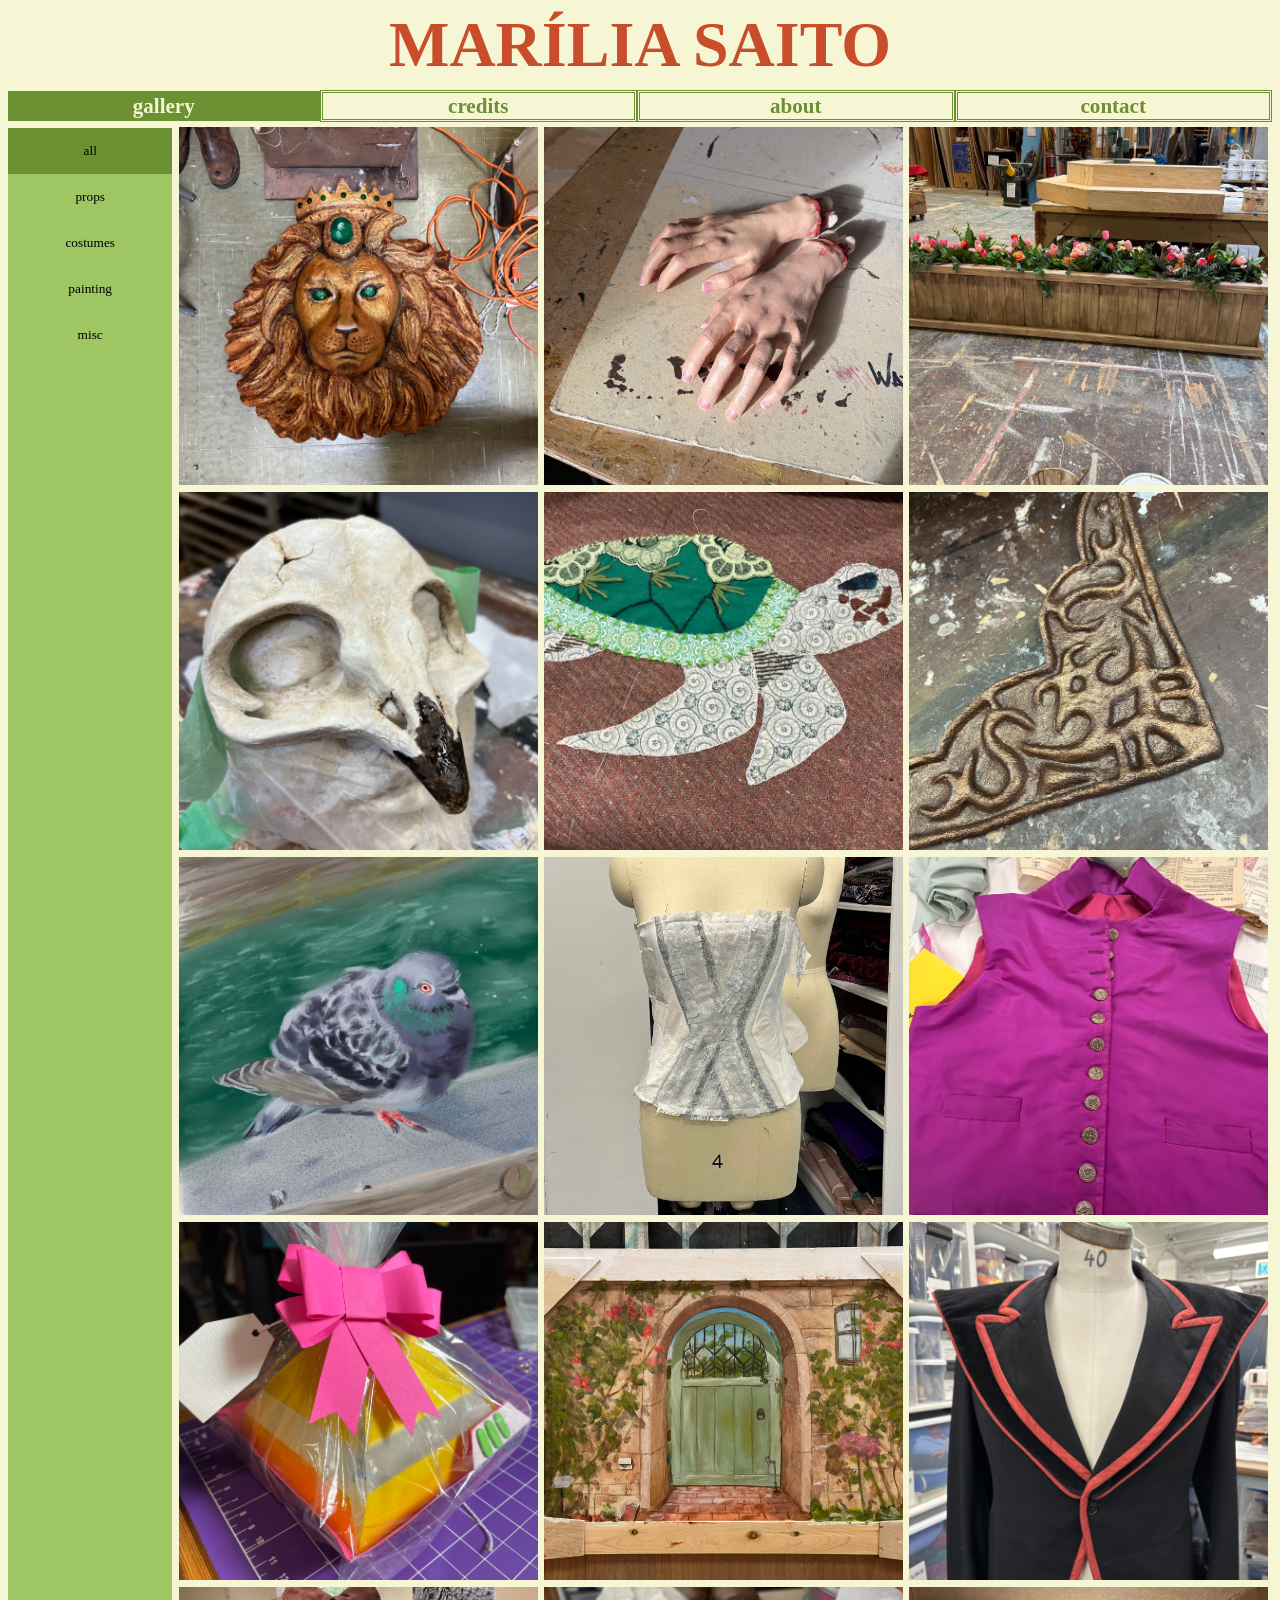
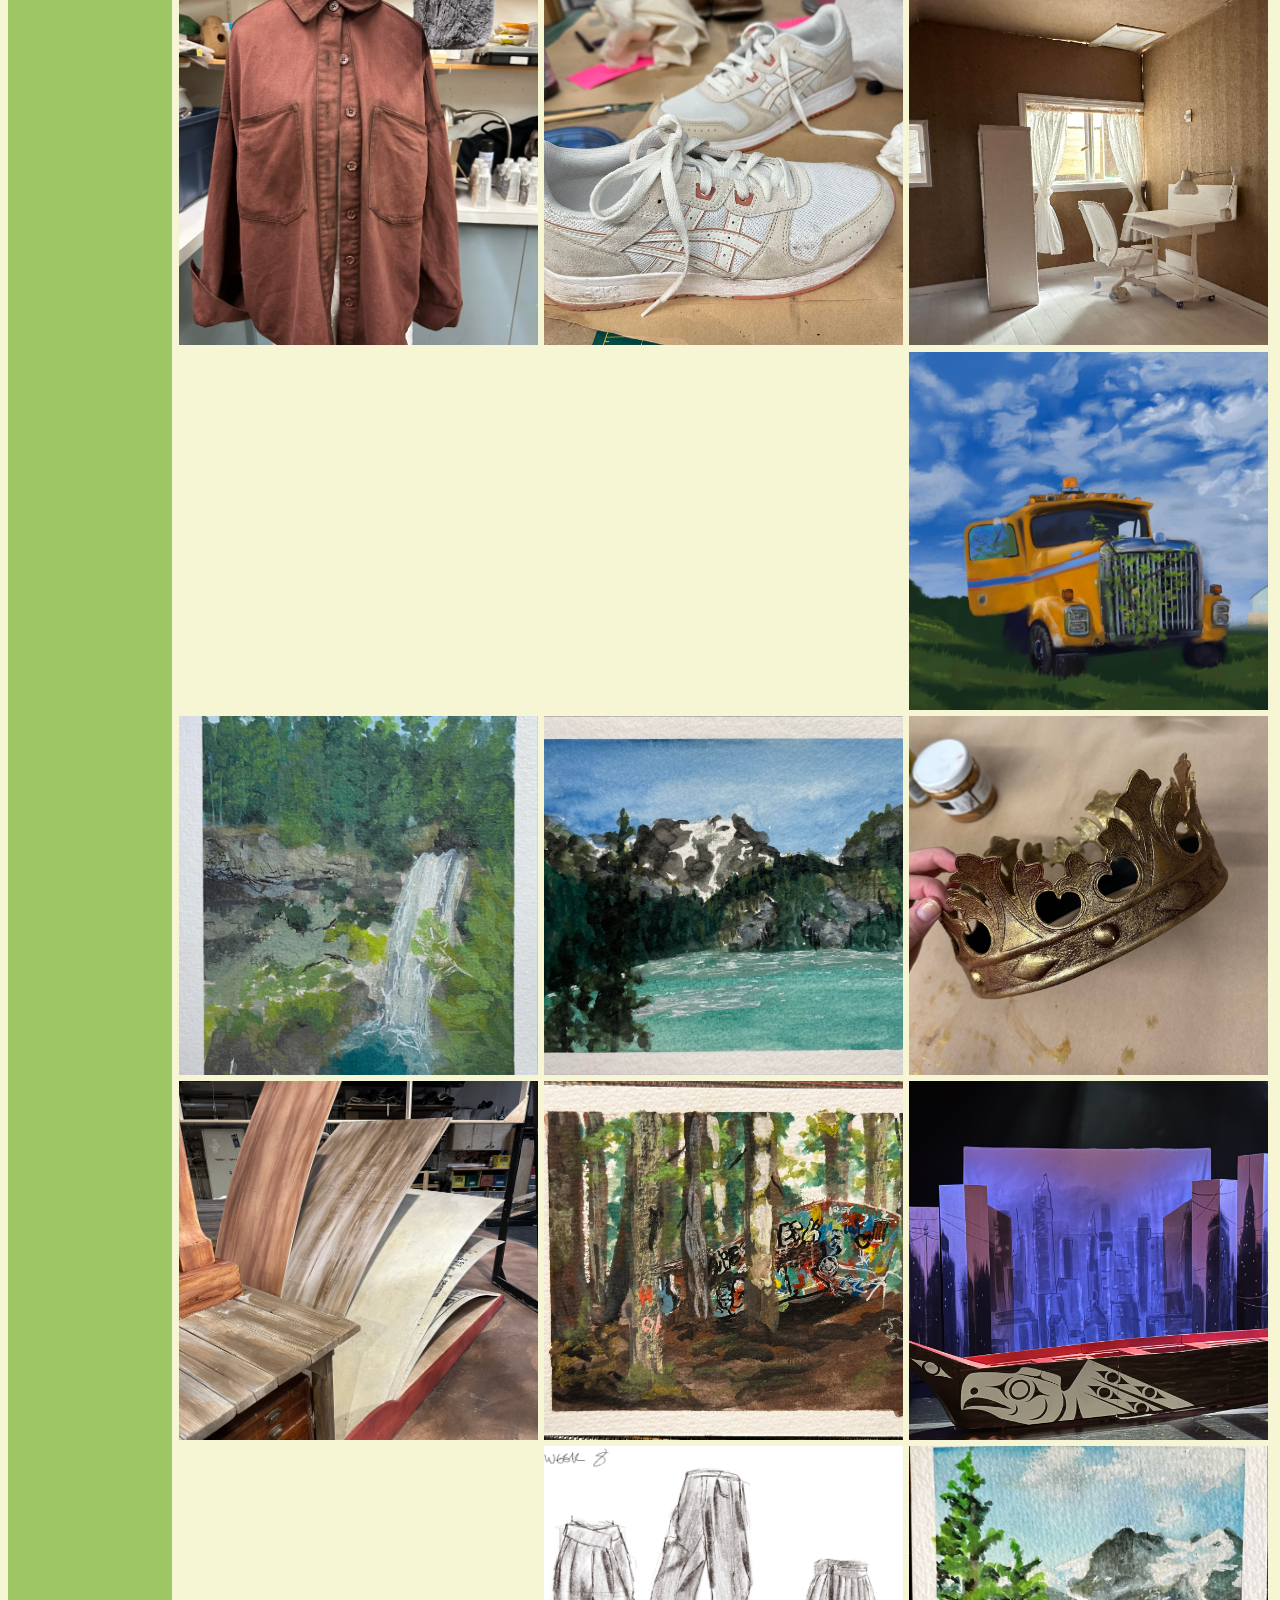
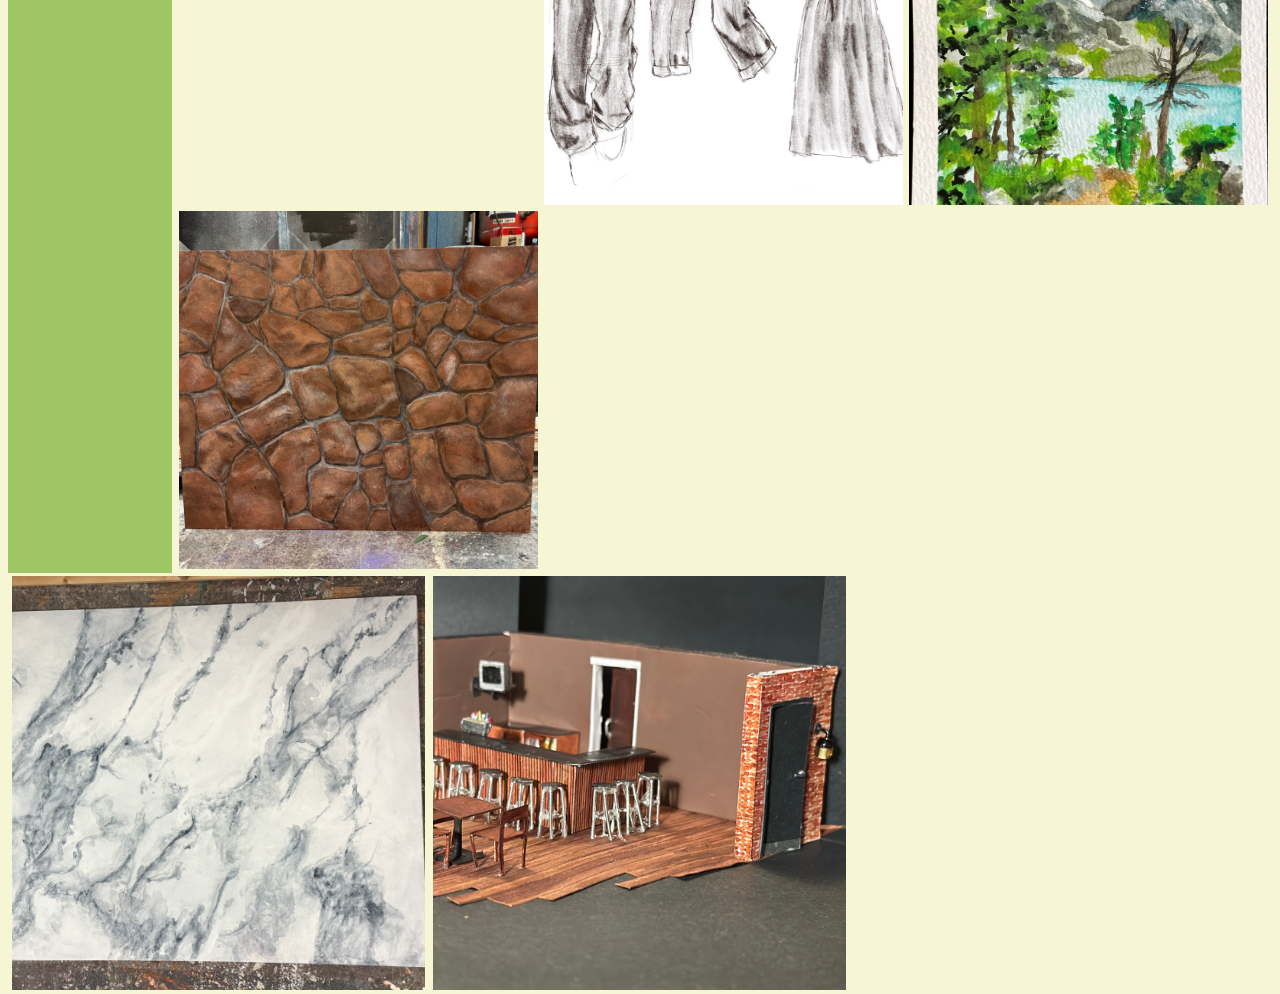
<file: index.html>
<html lang="eng">
    <head>
        <!--this just sets the characters to be used and keeps it from breaking I guess-->
        <meta charset="utf-8">
        <meta name="viewport" content="width=device-width">
        <link rel="stylesheet" href="styles1.css" />
        <title> Marília Saito </title>
    </head>
    <header> 
        <div class="name-header"><a class="name" href="index.html"><h1>MARÍLIA SAITO</h1></a></div>
    <nav> <ul class="main-nav">
            <a class="active-nav"><h3>gallery</h3></a></div>
            <a href="credits.html" class="inactive-nav"><h3>credits</h3></a>
            <a href="about.html" class="inactive-nav"><h3>about</h3></a>
            <a href="contact.html" class="inactive-nav"><h3>contact</h3></a>
     </ul> </nav>
   </header>
    <body>
        <script src="jvscr.js"></script>
        <div class="gallery-main"> 
            <div id="menuBtnContainer">
                <button class="btn all-btn active" onclick="filterSelection('all')">all</button>
                <button class="btn props-btn" onclick="filterSelection('props')">props</button>
                <button class="btn costumes-btn" onclick="filterSelection('costumes')">costumes</button>
                <button class="btn painting-btn" onclick="filterSelection('painting')">painting</button>
                <button class="btn misc-btn" onclick="filterSelection('misc')">misc</button>
            </div>
            <section class="image-gallery">
                <picture>
                    <div class="pics"><div class="filterDiv show props"><div class="container">
                        <img src="photos/lion.jpg" width="100%">
                        <div class="overlay">
                            <div class="text">
                                <div class="glryTtl">Lion Head</div><div class="glryDsc"><br>Carved styrofoam<br>
                                <div class="shwTtl">King Musu (UBC)</div>Dir.: Stephen Oppong</div></div>
                        </div>
                    </div></div></div>
                    <div class="pics"><div class="filterDiv show props"><div class="container">
                        <img src="photos/hands 1.jpg" width="100%">
                        <div class="overlay">
                            <div class="text">
                                <div class="glryTtl">Severed Hands</div><div class="glryDsc"><br>Paint<br>
                                <div class="shwTtl">Personal Project</div></div></div>
                        </div>
                    </div></div></div>
                    <div class="pics"><div class="filterDiv show painting"><div class="container">
                        <img src="photos/garden box.jpg" width="100%">
                        <div class="overlay">
                            <div class="text">
                                <div class="glryTtl">Garden Planter</div><div class="glryDsc"><br><br>
                                <div class="shwTtl">The Last of the Pelican Daughters (UBC)</div>Dir.: Fay Nass | Scenic Design: Ana Maria Carmacho</div></div>
                        </div>
                    </div></div></div>
                    <div class="pics"><div class="filterDiv show props"><div class="container">
                        <img src="photos/raven mask.jpg" width="100%">
                        <div class="overlay">
                            <div class="text">
                                <div class="glryTtl">Raven Skull Mask</div><div class="glryDsc"><br>Paper maché cast of sculpted clay<br>
                                Personal project</div></div>
                        </div>
                    </div></div></div>
                    <div class="pics"><div class="filterDiv show costumes"><div class="container">
                        <img src="photos/turtle.jpg" width="100%">
                        <div class="overlay">
                            <div class="text">
                                <div class="glryTtl">Patchwork Turtle</div><div class="glryDsc"><br>Fabric and embroidery<br><div class="shwTtl">The Birds (UBC)</div>Costume Designer: Sophie Fougere</div></div>
                        </div>
                    </div></div></div>
                    <div class="pics"><div class="filterDiv show props"><div class="container">
                        <img src="photos/triangle thing.jpg" width="100%">
                        <div class="overlay">
                            <div class="text">
                                <div class="glryTtl">Metallic Ornamentation</div><div class="glryDsc"><br>Plasticine cast in worbla<br>
                                Personal project</div>
                            </div>
                        </div>
                    </div></div></div>
                    <div class="pics"><div class="filterDiv show painting"><div class="container">
                        <img src="photos/pigeon.jpg" width="100%">
                        <div class="overlay">
                            <div class="text">
                                <div class="glryTtl">Pigeon</div><div class="glryDsc"><br>Digital painting from photo<br>
                                Personal project</div></div>
                        </div>
                    </div></div></div>
                    <div class="pics"><div class="filterDiv show costumes"><div class="container">
                        <img src="photos/heron corset.jpg" width="100%">
                        <div class="overlay">
                            <div class="text">
                                <div class="glryTtl">Heron Corset</div><div class="glryDsc"><br>
                                <div class="shwTtl">The Birds (UBC)</div>Costume Designer: Sophie Fougere|Cutter: Holly Anderson</div>
                            </div>
                        </div>
                    </div></div></div>
                    <div class="pics"><div class="filterDiv show costumes"><div class="container">
                        <img src="photos/regency vest.jpg" width="100%">
                        <div class="overlay">
                            <div class="text">
                                <div class="glryTtl">Regency Vest</div><div class="glryDsc"><br>Regency vest with welt pockets<br>
                                Cutter: Jodi Jacyk</div>
                            </div>
                        </div>
                    </div></div></div>
                    <div class="pics"><div class="filterDiv show props"><div class="container">
                        <img src="photos/pokemon box.jpg" width="100%">
                        <div class="overlay">
                            <div class="text">
                                <div class="glryTtl">Pokémon Gift Box</div><div class="glryDsc"><br>Functional gift box based on Pokémon Go<br>
                                Personal project</div>
                            </div>
                        </div>
                    </div></div></div>
                    <div class="pics"><div class="filterDiv show painting"><div class="container">
                        <img src="photos/painting competition.jpg" width="100%">
                        <div class="overlay">
                            <div class="text">
                                <div class="glryTtl">Painting Competition</div><div class="glryDsc"><br>Painting from photo in four hour competition<br>
                            </div>
                        </div>
                    </div></div></div>
                    <div class="pics"><div class="filterDiv show costumes"><div class="container">
                        <img src="photos/velvet shoulders.jpg" width="100%">
                        <div class="overlay">
                            <div class="text">
                                <div class="glryTtl">Mauler Shoulder Pieces</div><div class="glryDsc"><br>Piped velvet shoulder detailing<br>
                                <div class="shwTtl">Saint Joan of the Stockyards (UBC)</div>Costume Designer: Madeleine Polak|Cutter: Alaia Hammer</div></div>
                        </div>
                    </div></div></div>
                    <div class="pics"><div class="filterDiv show costumes"><div class="container">
                        <img src="photos/breakdown shirt.jpg" width="100%">
                        <div class="overlay">
                            <div class="text">
                                <div class="glryTtl">Shirt Breakdown</div><div class="glryDsc"><br>Breakdown with paint<br>
                                <div class="shwTtl">Saint Joan of the Stockyards (UBC)</div>Costume Designer: Madeleine Polak</div>
                            </div>
                        </div>
                    </div></div></div>
                    <div class="pics"><div class="filterDiv show costumes"><div class="container">
                        <img src="photos/breakdown shoes.jpg" width="100%">
                        <div class="overlay">
                            <div class="text">
                                <div class="glryTtl">Sneaker Breakdown</div><div class="glryDsc"><br>Breakdown with paint<br>
                                <div class="shwTtl">Measure for Measure (Bard on the Beach)</div>Costume Designer: Alaia Hammer</div>
                            </div>
                        </div>
                    </div></div></div>
                    <div class="pics"><div class="filterDiv show misc"><div class="container">
                        <img src="photos/room model.jpg" width="100%">
                        <div class="overlay">
                            <div class="text">
                                <div class="glryTtl">Room Model</div><div class="glryDsc"><br>1/2" scale model of existing room<br>
                                Personal project</div></div></div>
                        </div>
                    </div></div></div>
                    <div class="pics"><div class="filterDiv show painting"><div class="container">
                        <img src="photos/truck painting.jpg" width="100%">
                        <div class="overlay">
                            <div class="text">
                                <div class="glryTtl">Truck</div><div class="glryDsc"><br>Digital painting from photo<br>
                                Personal project</div>
                            </div>
                        </div>
                    </div></div></div>
                    <div class="pics"><div class="filterDiv show painting"><div class="container">
                        <img src="photos/bowen falls painting.jpg" width="100%">
                        <div class="overlay">
                            <div class="text">
                                <div class="glryTtl">Bowen Falls</div><div class="glryDsc"><br>Watercolour on paper<br>
                                Personal project</div>
                            </div>
                        </div>
                    </div></div></div>
                    <div class="pics"><div class="filterDiv show painting"><div class="container">
                        <img src="photos/joffree lake painting 1.jpg" width="100%">
                        <div class="overlay">
                            <div class="text">
                                <div class="glryTtl">Joffree Lakes</div><div class="glryDsc"><br>Watercolour on paper<br>
                                Personal project</div></div>
                        </div>
                    </div></div></div>
                    <div class="pics"><div class="filterDiv show costumes props"><div class="container">
                        <img src="photos/painted crown.jpg" width="100%">
                        <div class="overlay">
                            <div class="text">
                                <div class="glryTtl">Painted Crown</div><div class="glryDsc"><br>Acrylics on plastic crown<br>
                                <div class="shwTtl">Hamlet (Bard on the Beach)</div>Costume Designer: Barbara Clayden</div>
                            </div>
                        </div>
                    </div></div></div>
                    <div class="pics"><div class="filterDiv show painting"><div class="container">
                        <img src="photos/bookPages.jpg" width="100%">
                        <div class="overlay">
                            <div class="text">
                                <div class="glryTtl">Book</div><div class="glryDsc"><br>Two wood grains and leather cover<br>
                                <div class="shwTtl">The Very Book Indeed (UBC)</div>Set Designer: Sam Cheng</div>
                            </div>
                        </div>
                    </div></div></div>
                    <div class="pics"><div class="filterDiv show painting"><div class="container">
                        <img src="photos/graffiti train painting.jpg" width="100%">
                        <div class="overlay">
                            <div class="text">
                                <div class="glryTtl">Train</div><div class="glryDsc"><br>Watercolour on paper<br>
                                Personal project</div>
                            </div>
                        </div>
                    </div></div></div>
                    <div class="pics"><div class="filterDiv show painting"><div class="container">
                        <img src="photos/cityDrop.jpg" width="100%">
                        <div class="overlay">
                            <div class="text">
                                <div class="glryTtl">City Drop</div><div class="glryDsc"><br>
                                <div class="shwTtl">Keepers of the Salish Sea (Holy Crow Arts)</div>Set Designer: Emily Dotson|Lighting Desinger: Jamie Sweeney</div>
                            </div>
                        </div>
                    </div></div></div>
                    <div class="pics"><div class="filterDiv show costumes painting"><div class="container">
                        <img src="photos/fabricDraw.jpg" width="100%">
                        <div class="overlay">
                            <div class="text">
                                <div class="glryTtl">Fabric Rendering</div><div class="glryDsc"><br>Digital sketch from photos<br>
                                Personal project</div>
                            </div>
                        </div>
                    </div></div></div>
                    <div class="pics"><div class="filterDiv show painting"><div class="container">
                        <img src="photos/joffree lake painting 4.jpg" width="100%">
                        <div class="overlay">
                            <div class="text">
                                <div class="glryTtl">Joffree Lakes 2</div><div class="glryDsc"><br>Watercolour on paper<br>
                                Personal project</div>
                            </div>
                        </div>
                    </div></div></div>
                    <div class="pics"><div class="filterDiv show painting"><div class="container">
                        <img src="photos/rocks.jpg" width="100%">
                        <div class="overlay">
                            <div class="text">
                                <div class="glryTtl">Rock Texture</div><div class="glryDsc"><br>
                                Scenic Painting Class</div></div>
                            </div>
                        </div>
                    </div></div></div>
                    <div class="pics"><div class="filterDiv show painting"><div class="container">
                        <img src="photos/marble.jpg" width="100%">
                        <div class="overlay">
                            <div class="text">
                                <div class="glryTtl">Marble</div><div class="glryDsc"><br>
                                Scenic Paiting Class</div></div>
                            </div>
                        </div>
                    </div></div></div>
                    <div class="pics"><div class="filterDiv show misc"><div class="container">
                        <img src="photos/sweatModel.jpg" width="100%">
                        <div class="overlay">
                            <div class="text">
                                <div class="glryTtl">'Sweat' Set Model</div><div class="glryDsc"><br>1/4" scale model<br>
                                Personal project</div>
                            </div>
                        </div>
                    </div></div></div>
                </picture>
            </section>
            </div></div>
        </div>   
    </body>
</file>
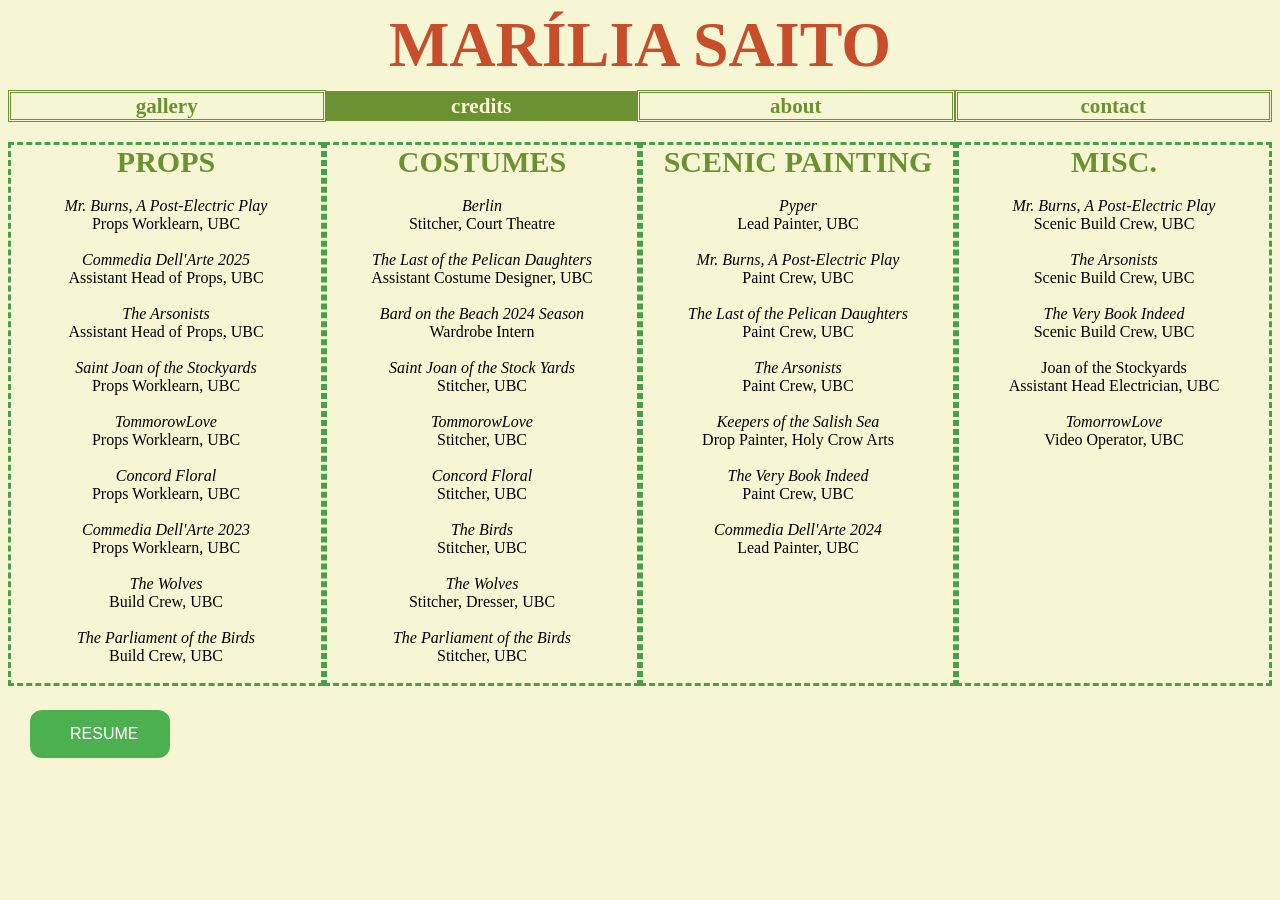
<file: credits.html>
<html lang="eng">
    <head>
        <!--this just sets the characters to be used and keeps it from breaking I guess-->
        <meta charset="utf-8">
        <meta name="viewport" content="width=device-width">
        <link rel="stylesheet" href="styles1.css" />
        <title> Marília Saito </title>
    </head>
    <header> 
        <div class= "name-header"><a class="name" href="index.html"><h1>MARÍLIA SAITO</h1></a></div> 
    <nav> <ul class="main-nav">
            <a href="index.html" class="inactive-nav"><h3>gallery</h3></a>
            <a href="credits.html" class="active-nav"><h3>credits</h3></a>
            <a href="about.html" class="inactive-nav"><h3>about</h3></a>
            <a href="contact.html" class="inactive-nav"><h3>contact</h3></a>
    </ul> </nav>
   </header>
    <body>
    <br>
    <div class="creditpg">
        <div class="creditColumn"><h4>PROPS</h4>
            <br>
            <div class=shwTtl>Mr. Burns, A Post-Electric Play</div>Props Worklearn, UBC
            <br><br>
            <div class=shwTtl>Commedia Dell'Arte 2025</div>Assistant Head of Props, UBC
            <br><br>
            <div class=shwTtl>The Arsonists</div>Assistant Head of Props, UBC
            <br><br>
            <div class=shwTtl>Saint Joan of the Stockyards</div>Props Worklearn, UBC
            <br><br>
            <div class=shwTtl>TommorowLove</div>Props Worklearn, UBC
            <br><br>
            <div class=shwTtl>Concord Floral</div>Props Worklearn, UBC
            <br><br>
            <div class=shwTtl>Commedia Dell'Arte 2023</div>Props Worklearn, UBC
            <br><br>
            <div class=shwTtl>The Wolves</div>Build Crew, UBC
            <br><br>
            <div class=shwTtl>The Parliament of the Birds</div>Build Crew, UBC
            <br><br>
        </div>
            <div class="creditColumn"><h4>COSTUMES</h4> <br>
            <div class=shwTtl>Berlin</div>Stitcher, Court Theatre
            <br><br>
            <div class=shwTtl>The Last of the Pelican Daughters</div>Assistant Costume Designer, UBC
            <br><br>
            <div class=shwTtl>Bard on the Beach 2024 Season</div>Wardrobe Intern
            <br><br>
            <div class=shwTtl>Saint Joan of the Stock Yards</div>Stitcher, UBC
            <br><br>
            <div class=shwTtl>TommorowLove</div>Stitcher, UBC
            <br><br>
            <div class=shwTtl>Concord Floral</div>Stitcher, UBC
            <br><br>
            <div class=shwTtl>The Birds</div>Stitcher, UBC
            <br><br>
            <div class=shwTtl>The Wolves</div>Stitcher, Dresser, UBC
            <br><br>
            <div class=shwTtl>The Parliament of the Birds</div>Stitcher, UBC
            <br><br>
        </div>
            <div class="creditColumn"><h4>SCENIC PAINTING</h4><br>
            <div class=shwTtl>Pyper</div>Lead Painter, UBC
            <br><br>
            <div class=shwTtl>Mr. Burns, A Post-Electric Play</div>Paint Crew, UBC
            <br><br>
            <div class=shwTtl>The Last of the Pelican Daughters</div>Paint Crew, UBC
            <br><br>
            <div class=shwTtl>The Arsonists</div>Paint Crew, UBC
            <br><br>
            <div class=shwTtl>Keepers of the Salish Sea</div>Drop Painter, Holy Crow Arts
            <br><br>
            <div class=shwTtl>The Very Book Indeed</div>Paint Crew, UBC
            <br><br>
            <div class=shwTtl>Commedia Dell'Arte 2024</div>Lead Painter, UBC
            <br><br>
        </div>
            <div class="creditColumn"><h4>MISC.</h4><br>
            <div class=shwTtl>Mr. Burns, A Post-Electric Play</div>Scenic Build Crew, UBC
            <br><br>
            <div class=shwTtl>The Arsonists</div>Scenic Build Crew, UBC
            <br><br>
            <div class=shwTtl>The Very Book Indeed</div>Scenic Build Crew, UBC
            <br><br>
            <div class=shwTtlSaint>Joan of the Stockyards</div>Assistant Head Electrician, UBC
            <br><br>
            <div class=shwTtl>TomorrowLove</div>Video Operator, UBC
        </div>
    </div>
    <div class="rsmCntr">
        <button class="download-button" onclick="openResume()">
            <i class="fas fa-download"></i>  RESUME
        </button>
    </div>
    </body>
</file>
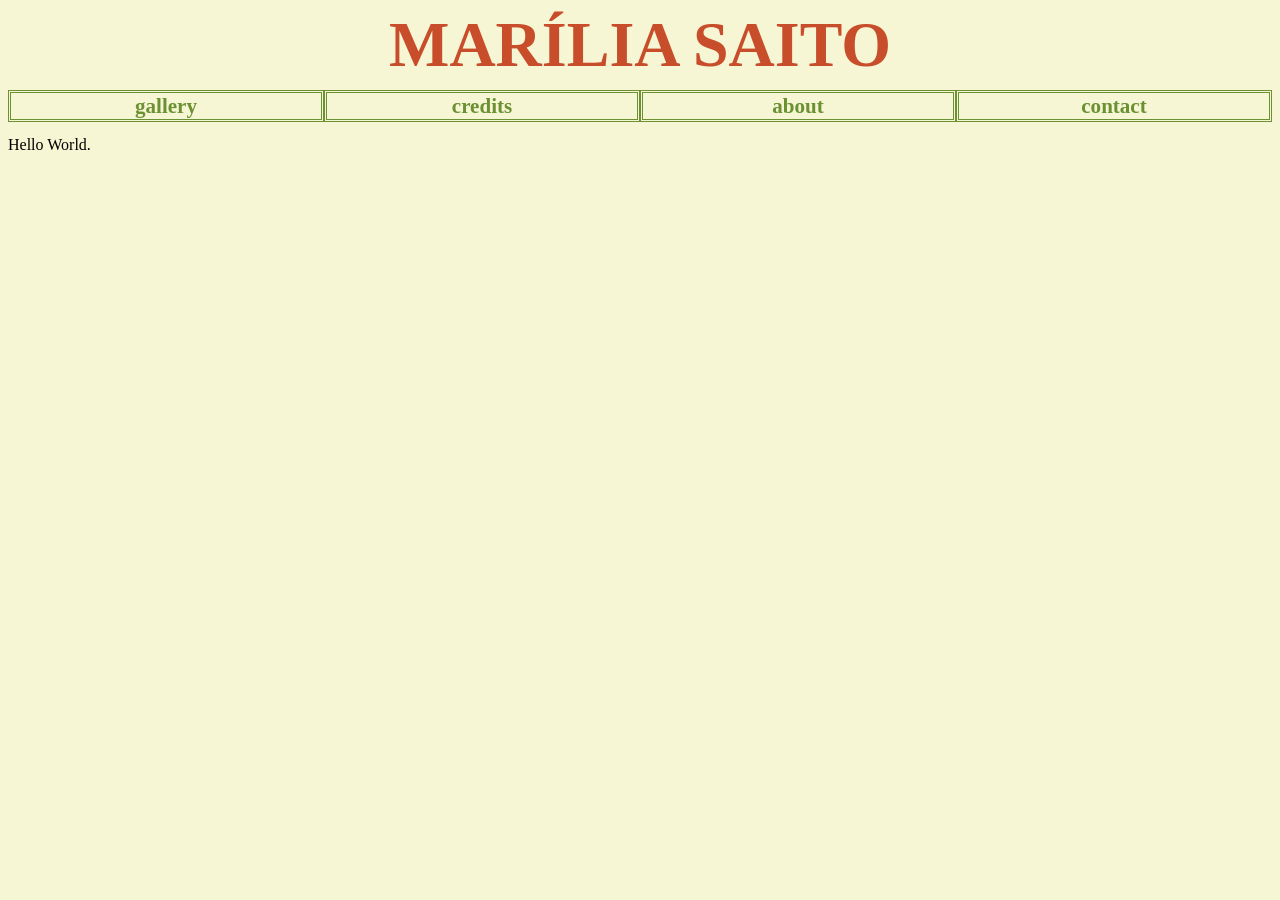
<file: home.html>
<html lang="eng">
    <head>
        <!--this just sets the characters to be used and keeps it from breaking I guess-->
        <meta charset="utf-8">
        <meta name="viewport" content="width=device-width, initial-scale=1.0">
        <link rel="stylesheet" href="styles1.css" />
        <title> Marília Saito </title>
    </head>
    <header> 
         <div class="name-header"><a class="name" href="index.html"><h1>MARÍLIA SAITO</h1></a></div>
    <nav> <ul class="main-nav">
            <a href="index.html" class="inactive-nav"><h3>gallery</h3></a>
            <a href="credits.html" class="inactive-nav"><h3>credits</h3></a>
            <a href="about.html" class="inactive-nav"><h3>about</h3></a>
            <a href="contact.html" class="inactive-nav"><h3>contact</h3></a>
        </ul> </nav>
   </header>
    <body>
        <p> Hello World. </p>
    </body>
</html>
</file>
<file: styles1.css>
.name-header {
    display:flex;
    color: #c84d2b;
    font-family:Cambria, Cochin, Georgia, Times, 'Times New Roman', serif;
    font-size: 32px;
    margin-bottom: 10px;
    justify-content: center;
}
a.name:link, a.name:visited {
    color: #c84d2b;
}  
a.name:hover {
    background-color: #f7f6d4;
    height: auto;
}
h1 {
    margin: 0;
}
h4 {
    margin: 0;
    font-family: Cambria, Cochin, Georgia, Times, 'Times New Roman', serif;
    font-size: 30px;
    color: #6b9132;
}
header {
    text-align: center;
    
}
body {
    background-color: #f7f6d4; /*#f3e8c8*/
}
.main-nav {
    display: flex;
    flex-direction: row;
    justify-content: center;
    font-size: 18;
    background-color: #6b9132;
    height: 28px;
    align-items: center;
    padding-left: 0;
    margin-bottom: 0.3%;
    margin-top: 0;
    
}
.active-nav {
    display: flex;
    align-items: stretch;
    align-items: center;
    justify-content: center;
    height: 30px;
    width: 25%;
    background-color: #6b9132;
    color: #f7f6d4;
}
.inactive-nav {
    display: flex;
    align-items: stretch;
    align-items: center;
    justify-content: center;
    height: 26px;
    width: 25%;
    background-color: #f7f6d4;
    color: #6b9132;
    border-color: #6b9132;
    border-style: double;
    margin: 0;
}
a:link {
    color:none;
    text-decoration: none;
}
a:visited {
    color: none;
    text-decoration: none;
}
a:hover {
    background-color: #9ec663;
    height: 26px;
    color: #f7f6d4;
    border-width: 2px
}
#menuBtnContainer {
    display:flex;
    flex-direction:column;
    flex-wrap: nowrap;
    min-height: screen;
    margin-top: 0.3%;
    width: 15%;
    background-color: #9ec663; 
    text-align: center;
    font-family: Cambria, Cochin, Georgia, Times, 'Times New Roman', serif;
    font-size: 20px;
    color: #6b2254;
    font-size: 18;
    padding-left: 0;
    overflow: hidden;
}
.btn {
    justify-content: center;
    background-color: #9ec663; /*yelow #ebc445 */
    margin: 0;
    padding: 15px;
    border: 0;
    font-family: Cambria, Cochin, Georgia, Times, 'Times New Roman', serif;
    font: 20px;
}
.btn:hover {
    background-color: #6b9132;
}
.btn.active {
    background-color: #6b9132;
}
.filterDiv {
    display: none;
    float: left;
    width: 32.7%;
    margin: 0.3%;
    flex-direction: row;
    flex-wrap: wrap;
}
.image-gallery {
    display: flex;
    width: 100%;
    margin-left: 0.3%;

}
.gallery-main {
    display: flex;
    width:100%;
    margin: 0px;
}
/*.pics {
    display: flex;
    width: 32.7%;
    margin: 0.3%;
}*/
.show {
    display: flex;
 }
/*picture {
    display: flex;
    flex-direction: row;
    flex-wrap: wrap;
    margin: 0;
}
    */


@media only screen and (max-width: 700px) {
    .pics {
      width: 48.7%;
      margin: 0.3%;
    }
}
@media only screen and (max-width: 500px) {
    .pics {
        width: 99.999%;
    }
}
@media screen and (max-width: 600px) {
    .main-nav {
      flex-direction: column;
      width: 100%;
      height:fit-content;
    }
    .active-nav {
        width: 100%;
    }
    .inactive-nav {
        width: 100%;
    }
}
.overlay {
    position: absolute;
    top: 0;
    bottom: 0;
    left: 0;
    right: 0;
    height: 100%;
    width: 100%;
    opacity: 0;
    justify-content: center;
    transition: .5s ease;
    background-color: #f3e8c8;
}
.container:hover .overlay {
    opacity: 0.8;
  }
.container {
    position: relative;
}
.text {
    text-align: center;
    position: absolute;
    top: 50%;
    left: 50%;
    -webkit-transform: translate(-50%, -50%);
    -ms-transform: translate(-50%, -50%);
    transform: translate(-50%, -50%);
}
.glryTtl {
    text-align: center;
    font-size: 24px;
}
.glryDsc {
    text-align: center;
    font-size: 16px;
}
.shwTtl {
    font-style: italic;
}
table {
    border: 1px solid black;
    border-collapse: collapse;
    justify-self: center;
  }
td {
    border: 1px solid black;
    border-collapse: collapse;
    padding:5px;
}
th {
    border: 1px solid black;
    border-collapse: collapse;
}
.creditpg {
    display: flex;
}
.creditColumn {
    display: flex;
    flex-direction: column;
    width: 49.5%;
    flex-wrap: nowrap;
    text-align: center;
    font-size: 16px;
    border: #45a049;
    border-style: dashed;
}
.aboutCtn {
    display: flex;
    width: 100%;
    overflow: none;
}
.aboutPhoto {
    display: flex;
    width: 30%;
    float: left;
    padding-left: 5%;
}
.bio {
    display: flex;
    width: 60%;
    padding-right: 5%;
    overflow:none;
    font-size: 18px;
}
.bioTxt {
    display: flex;
    width: 80%;
}
.rsmCntr {
    display: flex;
    padding: 20px;
}

.download-button {
    background-color: #4CAF50; /* Green background */
    border: none;
    color: white; /* White text */
    padding: 15px 32px;
    text-align: center;
    text-decoration: none;
    display: inline-flex; /* Make the button inline-flex to align icon and text */
    align-items: center; /* Center align icon and text vertically */
    font-size: 16px;
    margin: 4px 2px;
    border-radius: 12px;
    transition: background-color 0.3s ease;
}

.download-button i {
    margin-right: 8px; /* Space between icon and text */
}

.download-button:hover {
    background-color: #45a049; /* Darker green on hover */
}
</file>
